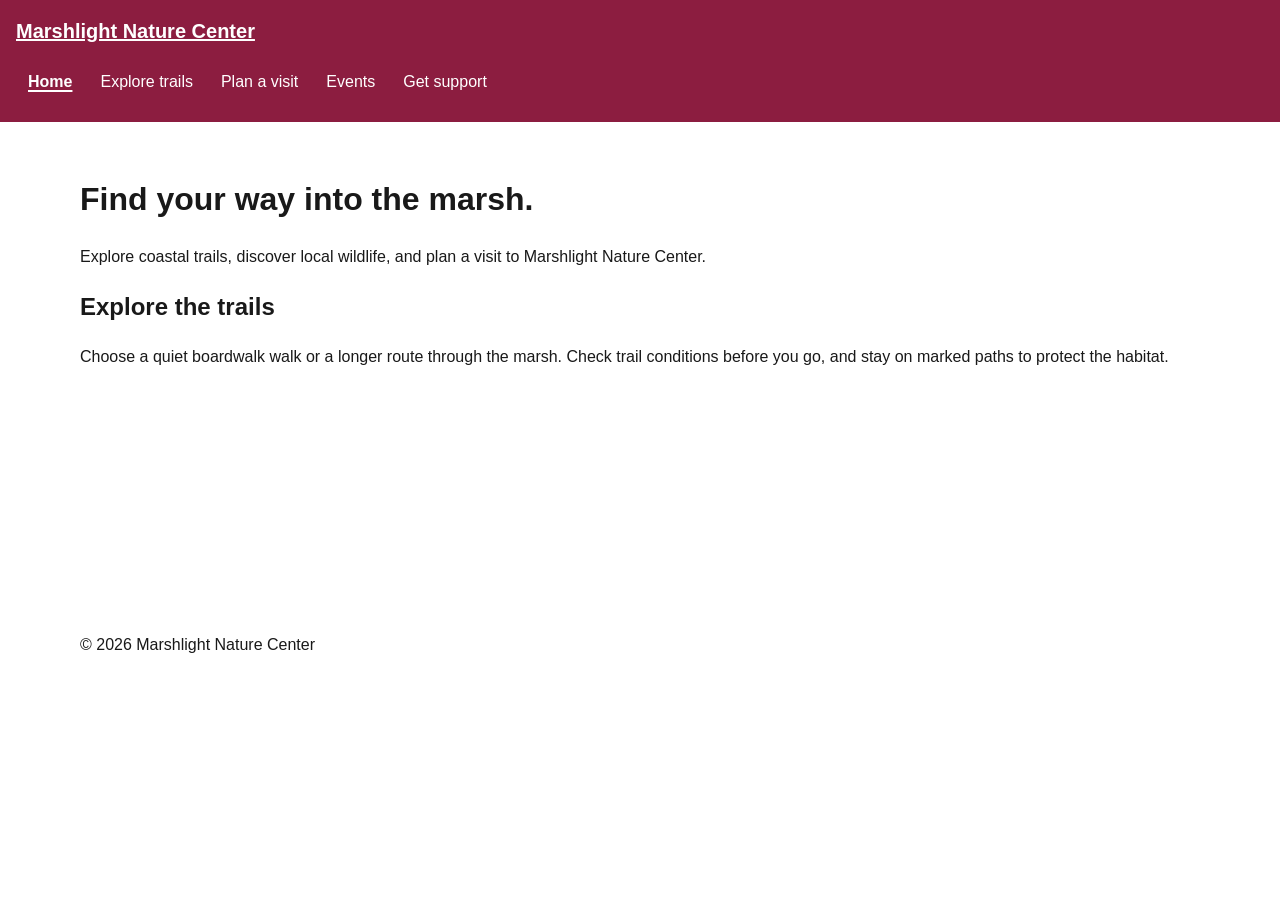
<file: index.html>
<!doctype html>
<html lang="en">
  <head>
    <meta charset="utf-8" />
    <meta name="viewport" content="width=device-width,initial-scale=1" />
    <title>Home | Marshlight Nature Center</title>
    <link rel="stylesheet" href="styles.css" />
    <script src="navigation.js" defer></script>
  </head>
  <body>
    <a class="skip-link" href="#main">Skip to main content</a>
    <header class="site-header">
      <a class="brand" href="index.html">Marshlight Nature Center</a>
      <nav aria-label="Primary navigation">
        <button
          class="menu-button"
          type="button"
          aria-controls="primary-nav"
          aria-expanded="false"
          hidden
        >
          Menu
        </button>
        <ul class="nav-list" id="primary-nav">
          <li><a href="index.html" aria-current="page">Home</a></li>
          <li><a href="index.html#trails">Explore trails</a></li>
          <li><a href="visit.html">Plan a visit</a></li>
          <li><a href="visit.html#events">Events</a></li>
          <li><a href="support.html">Get support</a></li>
        </ul>
      </nav>
    </header>
    <main id="main">
      <h1>Find your way into the marsh.</h1>
      <p>
        Explore coastal trails, discover local wildlife, and plan a visit to
        Marshlight Nature Center.
      </p>

      <section id="trails" aria-labelledby="trails-heading">
        <h2 id="trails-heading">Explore the trails</h2>
        <p>
          Choose a quiet boardwalk walk or a longer route through the marsh.
          Check trail conditions before you go, and stay on marked paths to
          protect the habitat.
        </p>
      </section>
    </main>
    <footer><p>&copy; 2026 Marshlight Nature Center</p></footer>
  </body>
</html>
</file>
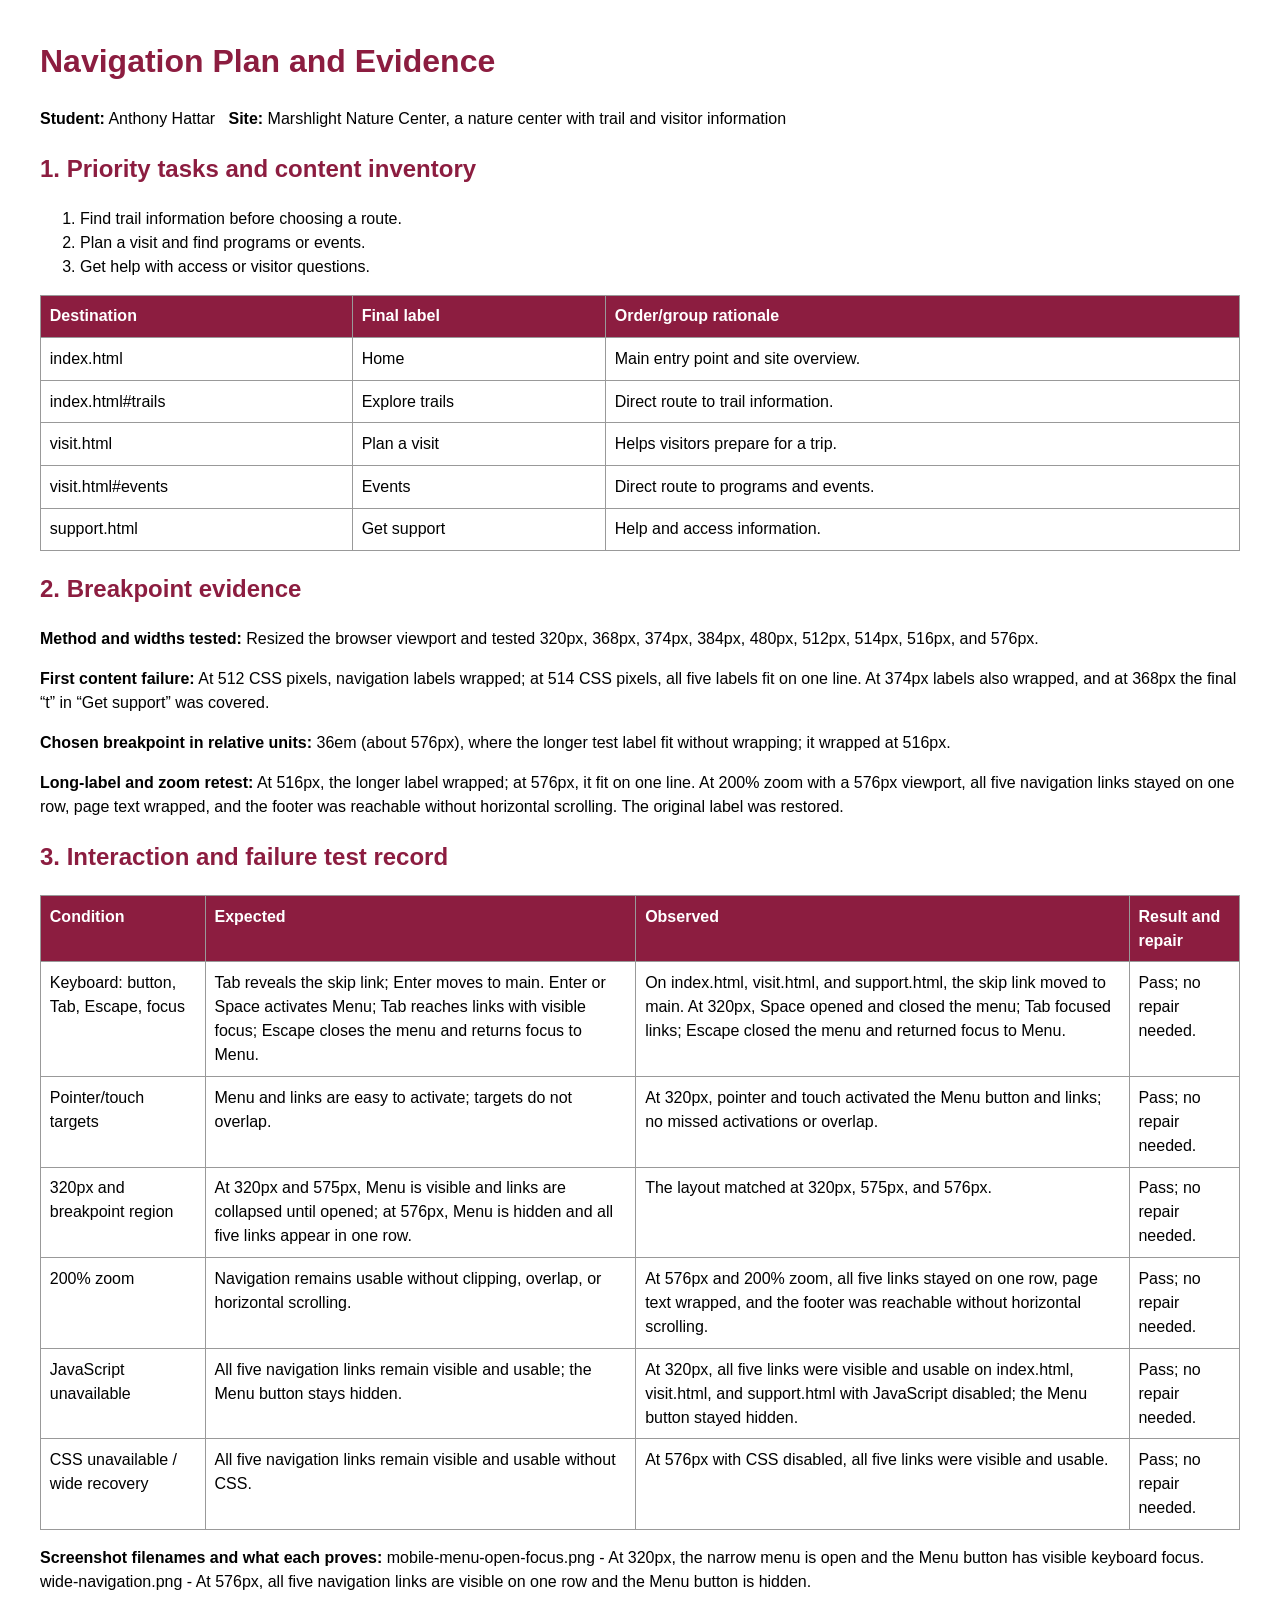
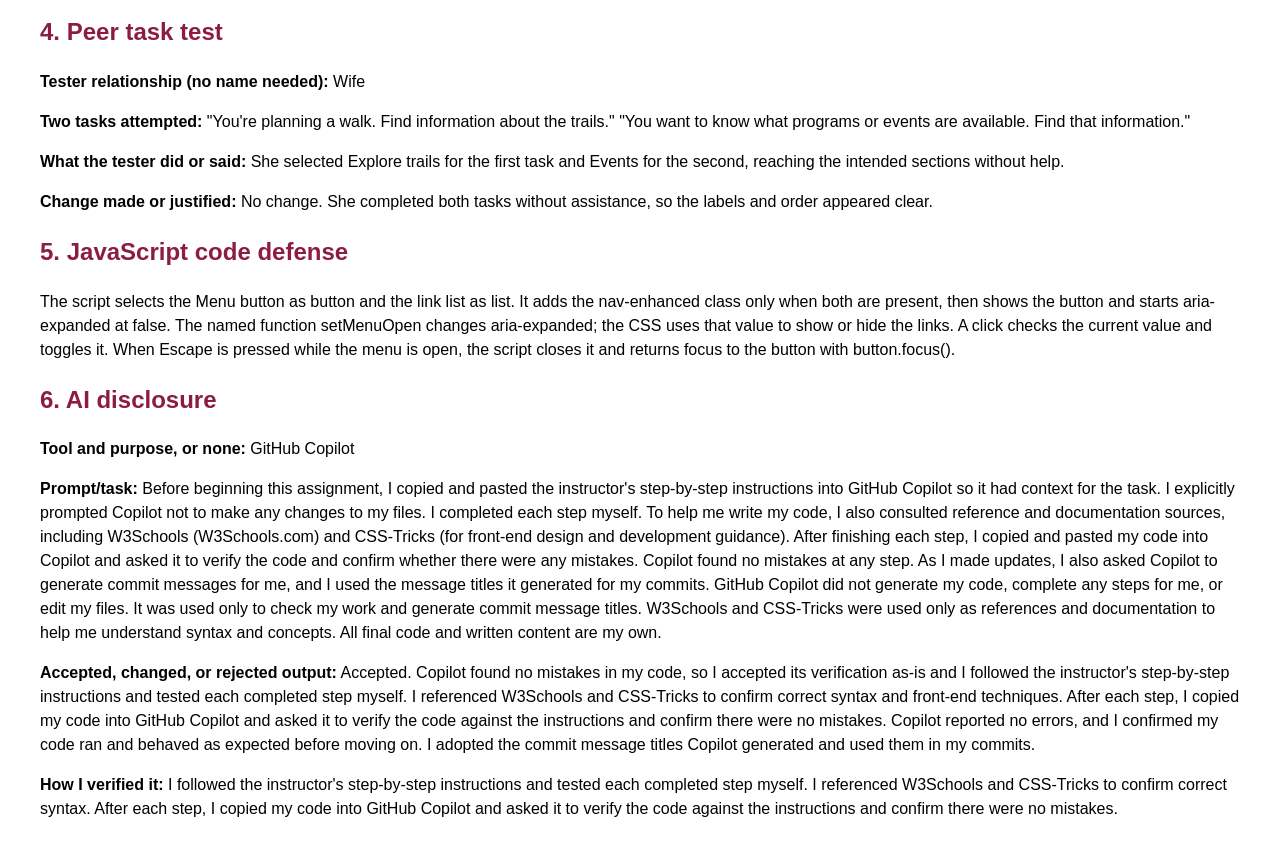
<file: navigation-plan.html>
<!doctype html>
<html lang="en">
  <head>
    <meta charset="utf-8" />
    <title>Navigation Plan and Evidence</title>
    <style>
      body {
        max-width: 75rem;
        margin: auto;
        padding: 1rem;
        font:
          1rem/1.5 Arial,
          sans-serif;
      }
      h1,
      h2 {
        color: #8c1d40;
      }
      table {
        width: 100%;
        border-collapse: collapse;
      }
      th,
      td {
        border: 1px solid #999;
        padding: 0.55rem;
        text-align: left;
        vertical-align: top;
      }
      th {
        background: #8c1d40;
        color: #fff;
      }
    </style>
  </head>
  <body>
    <h1>Navigation Plan and Evidence</h1>
    <p>
      <strong>Student:</strong> Anthony Hattar &nbsp;
      <strong>Site:</strong> Marshlight Nature Center, a nature center with
      trail and visitor information
    </p>
    <h2>1. Priority tasks and content inventory</h2>
    <ol>
      <li>Find trail information before choosing a route.</li>
      <li>Plan a visit and find programs or events.</li>
      <li>Get help with access or visitor questions.</li>
    </ol>
    <table>
      <tr>
        <th>Destination</th>
        <th>Final label</th>
        <th>Order/group rationale</th>
      </tr>
      <tr>
        <td>index.html</td>
        <td>Home</td>
        <td>Main entry point and site overview.</td>
      </tr>
      <tr>
        <td>index.html#trails</td>
        <td>Explore trails</td>
        <td>Direct route to trail information.</td>
      </tr>
      <tr>
        <td>visit.html</td>
        <td>Plan a visit</td>
        <td>Helps visitors prepare for a trip.</td>
      </tr>
      <tr>
        <td>visit.html#events</td>
        <td>Events</td>
        <td>Direct route to programs and events.</td>
      </tr>
      <tr>
        <td>support.html</td>
        <td>Get support</td>
        <td>Help and access information.</td>
      </tr>
    </table>
    <h2>2. Breakpoint evidence</h2>
    <p>
      <strong>Method and widths tested:</strong> Resized the browser viewport
      and tested 320px, 368px, 374px, 384px, 480px, 512px, 514px, 516px, and
      576px.
    </p>
    <p>
      <strong>First content failure:</strong> At 512 CSS pixels, navigation
      labels wrapped; at 514 CSS pixels, all five labels fit on one line. At
      374px labels also wrapped, and at 368px the final “t” in “Get support” was
      covered.
    </p>
    <p>
      <strong>Chosen breakpoint in relative units:</strong> 36em (about 576px),
      where the longer test label fit without wrapping; it wrapped at 516px.
    </p>
    <p>
      <strong>Long-label and zoom retest:</strong> At 516px, the longer label
      wrapped; at 576px, it fit on one line. At 200% zoom with a 576px viewport,
      all five navigation links stayed on one row, page text wrapped, and the
      footer was reachable without horizontal scrolling. The original label was
      restored.
    </p>
    <h2>3. Interaction and failure test record</h2>
    <table>
      <tr>
        <th>Condition</th>
        <th>Expected</th>
        <th>Observed</th>
        <th>Result and repair</th>
      </tr>
      <tr>
        <td>Keyboard: button, Tab, Escape, focus</td>
        <td>
          Tab reveals the skip link; Enter moves to main. Enter or Space
          activates Menu; Tab reaches links with visible focus; Escape closes
          the menu and returns focus to Menu.
        </td>
        <td>
          On index.html, visit.html, and support.html, the skip link moved to
          main. At 320px, Space opened and closed the menu; Tab focused links;
          Escape closed the menu and returned focus to Menu.
        </td>
        <td>Pass; no repair needed.</td>
      </tr>
      <tr>
        <td>Pointer/touch targets</td>
        <td>Menu and links are easy to activate; targets do not overlap.</td>
        <td>
          At 320px, pointer and touch activated the Menu button and links; no
          missed activations or overlap.
        </td>
        <td>Pass; no repair needed.</td>
      </tr>
      <tr>
        <td>320px and breakpoint region</td>
        <td>
          At 320px and 575px, Menu is visible and links are collapsed until
          opened; at 576px, Menu is hidden and all five links appear in one row.
        </td>
        <td>The layout matched at 320px, 575px, and 576px.</td>
        <td>Pass; no repair needed.</td>
      </tr>
      <tr>
        <td>200% zoom</td>
        <td>
          Navigation remains usable without clipping, overlap, or horizontal
          scrolling.
        </td>
        <td>
          At 576px and 200% zoom, all five links stayed on one row, page text
          wrapped, and the footer was reachable without horizontal scrolling.
        </td>
        <td>Pass; no repair needed.</td>
      </tr>
      <tr>
        <td>JavaScript unavailable</td>
        <td>
          All five navigation links remain visible and usable; the Menu button
          stays hidden.
        </td>
        <td>
          At 320px, all five links were visible and usable on index.html,
          visit.html, and support.html with JavaScript disabled; the Menu button
          stayed hidden.
        </td>
        <td>Pass; no repair needed.</td>
      </tr>
      <tr>
        <td>CSS unavailable / wide recovery</td>
        <td>
          All five navigation links remain visible and usable without CSS.
        </td>
        <td>
          At 576px with CSS disabled, all five links were visible and usable.
        </td>
        <td>Pass; no repair needed.</td>
      </tr>
    </table>
    <p>
      <strong>Screenshot filenames and what each proves:</strong>
      mobile-menu-open-focus.png - At 320px, the narrow menu is open and the
      Menu button has visible keyboard focus. wide-navigation.png - At 576px,
      all five navigation links are visible on one row and the Menu button is
      hidden.
    </p>
    <h2>4. Peer task test</h2>
    <p><strong>Tester relationship (no name needed):</strong> Wife</p>
    <p>
      <strong>Two tasks attempted:</strong> "You're planning a walk. Find
      information about the trails." "You want to know what programs or events
      are available. Find that information."
    </p>
    <p>
      <strong>What the tester did or said:</strong> She selected Explore trails
      for the first task and Events for the second, reaching the intended
      sections without help.
    </p>
    <p>
      <strong>Change made or justified:</strong> No change. She completed both
      tasks without assistance, so the labels and order appeared clear.
    </p>
    <h2>5. JavaScript code defense</h2>
    <p>
      The script selects the Menu button as button and the link list as list. It
      adds the nav-enhanced class only when both are present, then shows the
      button and starts aria-expanded at false. The named function setMenuOpen
      changes aria-expanded; the CSS uses that value to show or hide the links.
      A click checks the current value and toggles it. When Escape is pressed
      while the menu is open, the script closes it and returns focus to the
      button with button.focus().
    </p>
    <h2>6. AI disclosure</h2>
    <p><strong>Tool and purpose, or none:</strong> GitHub Copilot</p>
    <p>
      <strong>Prompt/task:</strong> Before beginning this assignment, I copied
      and pasted the instructor's step-by-step instructions into GitHub Copilot
      so it had context for the task. I explicitly prompted Copilot not to make
      any changes to my files. I completed each step myself. To help me write my
      code, I also consulted reference and documentation sources, including
      W3Schools (W3Schools.com) and CSS-Tricks (for front-end design and
      development guidance). After finishing each step, I copied and pasted my
      code into Copilot and asked it to verify the code and confirm whether
      there were any mistakes. Copilot found no mistakes at any step. As I made
      updates, I also asked Copilot to generate commit messages for me, and I
      used the message titles it generated for my commits. GitHub Copilot did
      not generate my code, complete any steps for me, or edit my files. It was
      used only to check my work and generate commit message titles. W3Schools
      and CSS-Tricks were used only as references and documentation to help me
      understand syntax and concepts. All final code and written content are my
      own.
    </p>
    <p>
      <strong>Accepted, changed, or rejected output:</strong> Accepted. Copilot
      found no mistakes in my code, so I accepted its verification as-is and I
      followed the instructor's step-by-step instructions and tested each
      completed step myself. I referenced W3Schools and CSS-Tricks to confirm
      correct syntax and front-end techniques. After each step, I copied my code
      into GitHub Copilot and asked it to verify the code against the
      instructions and confirm there were no mistakes. Copilot reported no
      errors, and I confirmed my code ran and behaved as expected before moving
      on. I adopted the commit message titles Copilot generated and used them in
      my commits.
    </p>
    <p>
      <strong>How I verified it:</strong> I followed the instructor's
      step-by-step instructions and tested each completed step myself. I
      referenced W3Schools and CSS-Tricks to confirm correct syntax. After each step, I copied my code into GitHub
      Copilot and asked it to verify the code against the instructions and
      confirm there were no mistakes. 
    </p>
  </body>
</html>
</file>
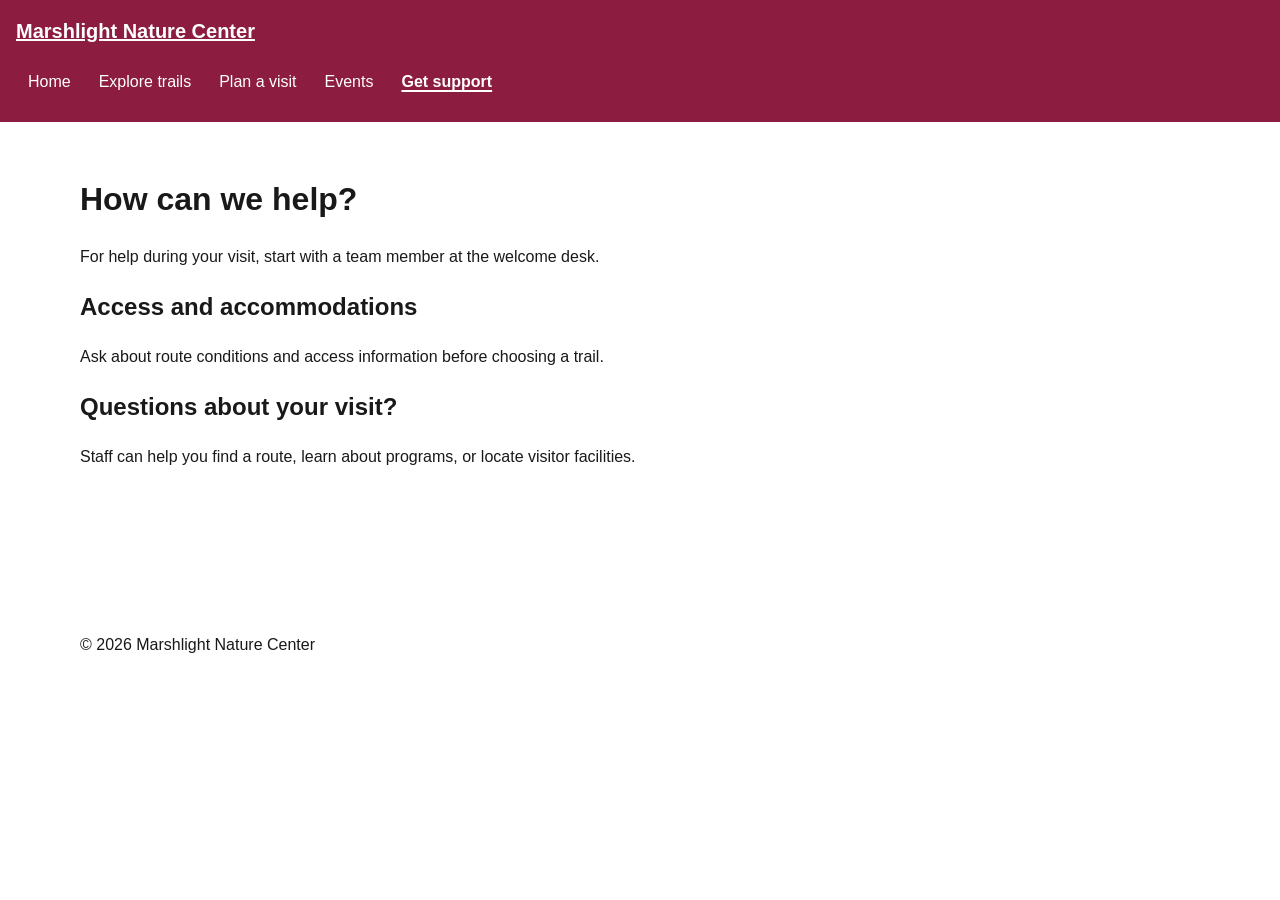
<file: support.html>
<!doctype html>
<html lang="en">
  <head>
    <meta charset="utf-8" />
    <meta name="viewport" content="width=device-width,initial-scale=1" />
    <title>Get Support | Marshlight Nature Center</title>
    <link rel="stylesheet" href="styles.css" />
    <script src="navigation.js" defer></script>
  </head>
  <body>
    <a class="skip-link" href="#main">Skip to main content</a>
    <header class="site-header">
      <a class="brand" href="index.html">Marshlight Nature Center</a>
      <nav aria-label="Primary navigation">
        <button
          class="menu-button"
          type="button"
          aria-controls="primary-nav"
          aria-expanded="false"
          hidden
        >
          Menu
        </button>
        <ul class="nav-list" id="primary-nav">
          <li><a href="index.html">Home</a></li>
          <li><a href="index.html#trails">Explore trails</a></li>
          <li><a href="visit.html">Plan a visit</a></li>
          <li><a href="visit.html#events">Events</a></li>
          <li><a href="support.html" aria-current="page">Get support</a></li>
        </ul>
      </nav>
    </header>
    <main id="main">
      <h1>How can we help?</h1>
      <p>
        For help during your visit, start with a team member at the welcome
        desk.
      </p>

      <section aria-labelledby="access-title">
        <h2 id="access-title">Access and accommodations</h2>
        <p>
          Ask about route conditions and access information before choosing a
          trail.
        </p>
      </section>

      <section aria-labelledby="questions-title">
        <h2 id="questions-title">Questions about your visit?</h2>
        <p>
          Staff can help you find a route, learn about programs, or locate
          visitor facilities.
        </p>
      </section>
    </main>
    <footer><p>&copy; 2026 Marshlight Nature Center</p></footer>
  </body>
</html>
</file>
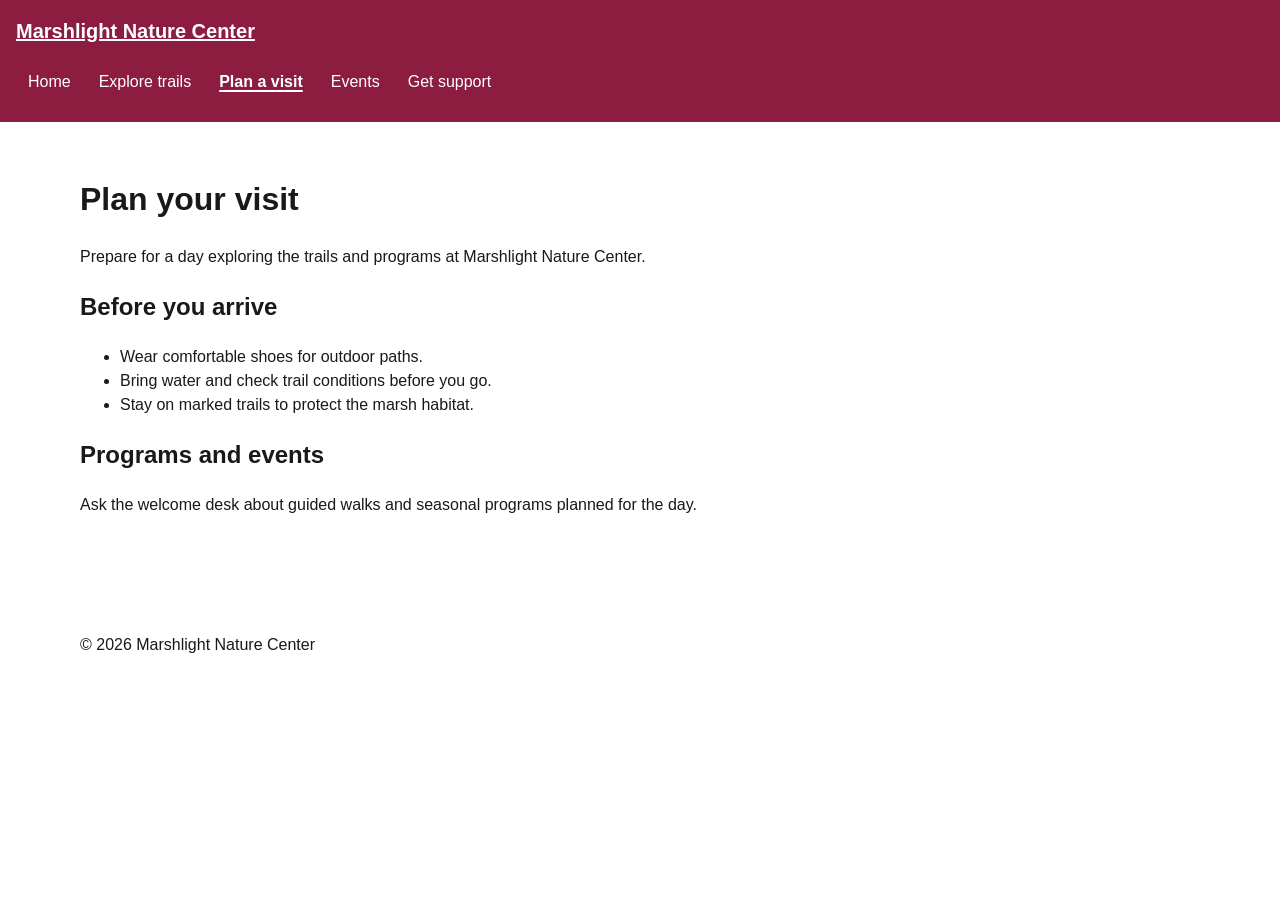
<file: visit.html>
<!doctype html>
<html lang="en">
  <head>
    <meta charset="utf-8" />
    <meta name="viewport" content="width=device-width,initial-scale=1" />
    <title>Plan a Visit | Marshlight Nature Center</title>
    <link rel="stylesheet" href="styles.css" />
    <script src="navigation.js" defer></script>
  </head>
  <body>
    <a class="skip-link" href="#main">Skip to main content</a>
    <header class="site-header">
      <a class="brand" href="index.html">Marshlight Nature Center</a>
      <nav aria-label="Primary navigation">
        <button
          class="menu-button"
          type="button"
          aria-controls="primary-nav"
          aria-expanded="false"
          hidden
        >
          Menu
        </button>
        <ul class="nav-list" id="primary-nav">
          <li><a href="index.html">Home</a></li>
          <li><a href="index.html#trails">Explore trails</a></li>
          <li><a href="visit.html" aria-current="page">Plan a visit</a></li>
          <li><a href="visit.html#events">Events</a></li>
          <li><a href="support.html">Get support</a></li>
        </ul>
      </nav>
    </header>
    <main id="main">
      <h1>Plan your visit</h1>
      <p>
        Prepare for a day exploring the trails and programs at Marshlight Nature
        Center.
      </p>

      <section aria-labelledby="before-title">
        <h2 id="before-title">Before you arrive</h2>
        <ul>
          <li>Wear comfortable shoes for outdoor paths.</li>
          <li>Bring water and check trail conditions before you go.</li>
          <li>Stay on marked trails to protect the marsh habitat.</li>
        </ul>
      </section>

      <section id="events" aria-labelledby="events-title">
        <h2 id="events-title">Programs and events</h2>
        <p>
          Ask the welcome desk about guided walks and seasonal programs planned
          for the day.
        </p>
      </section>
    </main>
    <footer><p>&copy; 2026 Marshlight Nature Center</p></footer>
  </body>
</html>
</file>
<file: styles.css>
:root {
  --brand: #8c1d40;
  --accent: #ffc627;
  --ink: #191919;
  --paper: #fff;
  --surface: #f1f1f1;
  --max: 70rem;
  --space: 1rem;
}
* {
  box-sizing: border-box;
}
body {
  margin: 0;
  color: var(--ink);
  background: var(--paper);
  font:
    1rem/1.5 Arial,
    sans-serif;
}
.skip-link {
  position: absolute;
  left: 0.5rem;
  top: -6rem;
  z-index: 20;
  background: var(--paper);
  color: var(--ink);
  padding: 0.75rem;
}
.skip-link:focus {
  top: 0.5rem;
}
.site-header {
  background: var(--brand);
  color: var(--paper);
  padding: var(--space);
}
.brand {
  color: inherit;
  font-size: 1.25rem;
  font-weight: 700;
}
.menu-button {
  appearance: none;
  min-width: 2.75rem;
  min-height: 2.75rem;
  padding: 0.5rem 1rem;
  color: var(--ink);
  background: var(--accent);
  border: 0.12rem solid transparent;
  border-radius: 0.25rem;
  font: inherit;
  font-weight: 700;
  cursor: pointer;
}
.menu-button:focus-visible {
  outline: 0.2rem solid var(--paper);
  outline-offset: 0.15rem;
}
.nav-list {
  display: flex;
  flex-direction: column;
  gap: 0.25rem;
  list-style: none;
  margin: 0.75rem 0 0;
  padding: 0;
}
.nav-list a {
  display: block;
  color: var(--paper);
  padding: 0.75rem;
  text-decoration: none;
}
.nav-list a:hover {
  color: var(--ink);
  background: var(--surface);
  text-decoration: underline;
}

.nav-list a:focus-visible {
  color: var(--ink);
  background: var(--paper);
  outline: 0.2rem solid var(--accent);
  outline-offset: 0.15rem;
  text-decoration: underline;
}

.nav-list a:active {
  color: var(--ink);
  background: var(--accent);
}

.nav-list a[aria-current="page"] {
  font-weight: 700;
  text-decoration: underline;
  text-decoration-thickness: 0.15em;
  text-underline-offset: 0.2em;
}

.nav-enhanced .menu-button[aria-expanded="false"] + .nav-list {
  display: none;
}

main,
footer {
  width: min(100% - 2rem, var(--max));
  margin-inline: auto;
}

main {
  min-height: 55vh;
  padding-block: 2rem;
}

@media (min-width: 36em) {
  .nav-list {
    flex-direction: row;
  }

  .nav-enhanced .menu-button {
    display: none;
  }

  .nav-enhanced .menu-button[aria-expanded="false"] + .nav-list {
    display: flex;
  }
}
</file>
